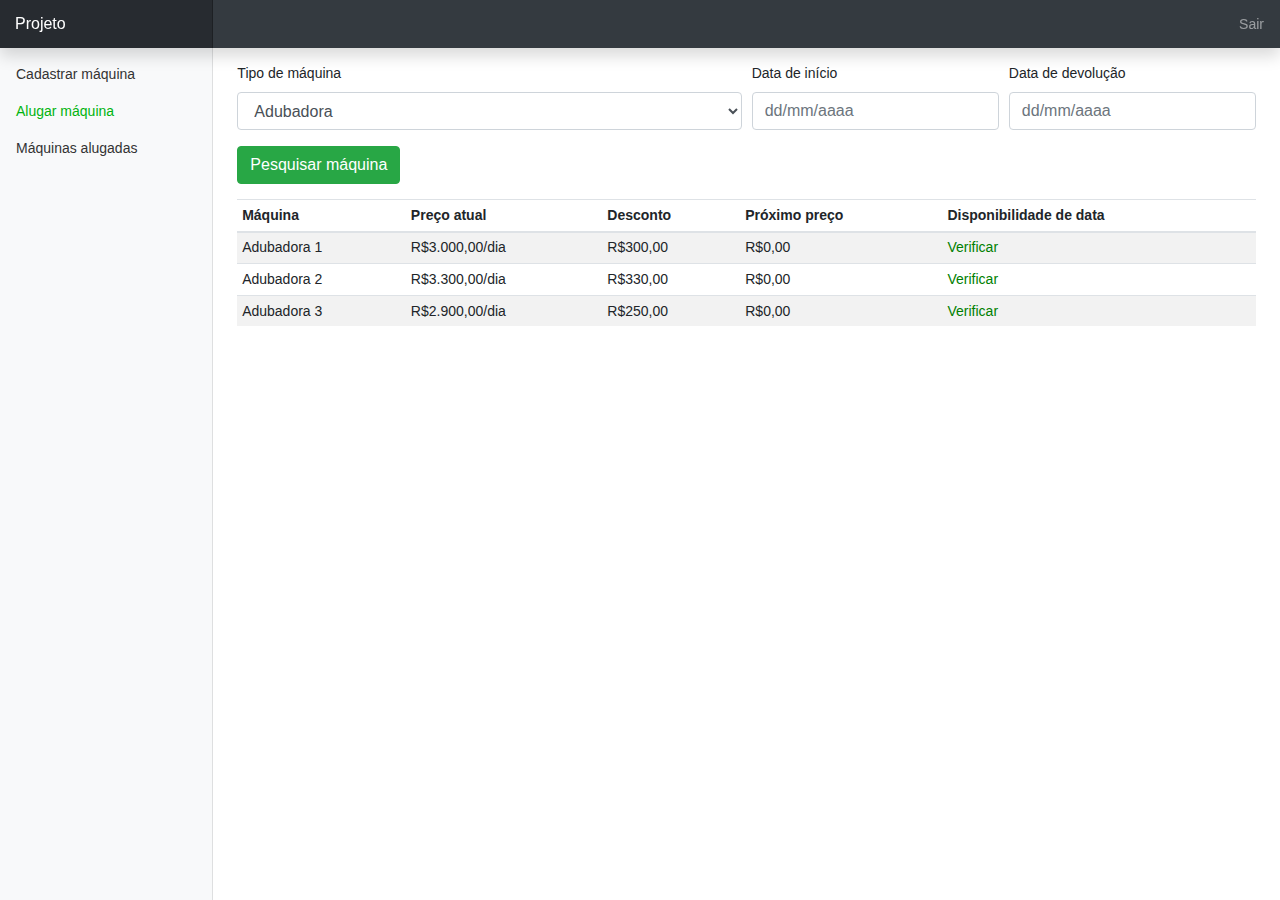
<file: aluMaqClick.html>
<!DOCTYPE html>
<html lang="en"><head><meta http-equiv="Content-Type" content="text/html; charset=UTF-8">
    
    <meta name="viewport" content="width=device-width, initial-scale=1, shrink-to-fit=no">
    <title>Projeto - Dashboard</title>

    <!-- Bootstrap core CSS -->
<link href="./index_files/css/bootstrap.css" rel="stylesheet">


    <style>
      .bd-placeholder-img {
        font-size: 1.125rem;
        text-anchor: middle;
        -webkit-user-select: none;
        -moz-user-select: none;
        -ms-user-select: none;
        user-select: none;
      }

      @media (min-width: 768px) {
        .bd-placeholder-img-lg {
          font-size: 3.5rem;
        }
      }
    </style>
    <!-- Custom styles for this template -->
    <link href="./index_files/dashboard.css" rel="stylesheet">
  <style type="text/css">/* Chart.js */
@-webkit-keyframes chartjs-render-animation{from{opacity:0.99}to{opacity:1}}@keyframes chartjs-render-animation{from{opacity:0.99}to{opacity:1}}.chartjs-render-monitor{-webkit-animation:chartjs-render-animation 0.001s;animation:chartjs-render-animation 0.001s;}</style></head>
  <body>
    <nav class="navbar navbar-dark fixed-top bg-dark flex-md-nowrap p-0 shadow">
  <a class="navbar-brand col-sm-3 col-md-2 mr-0" href="">Projeto</a>
  <ul class="navbar-nav px-3">
    <li class="nav-item text-nowrap">
      <a class="nav-link" href="login.html">Sair</a>
    </li>
  </ul>
</nav>

<div class="container-fluid">
  <div class="row">
    <nav class="col-md-2 d-none d-md-block bg-light sidebar">
      <div class="sidebar-sticky">
        <ul class="nav flex-column">
          <li class="nav-item">
            <a class="nav-link" href="index.html">
              <span class=""></span>
              Cadastrar máquina
            </a>
          </li>
          <li class="nav-item">
            <a class="nav-link active" href="aluMaq.html">
              Alugar máquina
            </a>
          </li>
          <li class="nav-item">
            <a class="nav-link" href="">
              Máquinas alugadas
            </a>
          </li>
        </ul>
      </div>
    </nav>

    <main role="main" class="col-md-9 ml-sm-auto col-lg-10 px-4" style="margin-top: 15px"><div class="chartjs-size-monitor" style="position: absolute; left: 0px; top: 0px; right: 0px; bottom: 0px; overflow: hidden; pointer-events: none; visibility: hidden; z-index: -1;"><div class="chartjs-size-monitor-expand" style="position:absolute;left:0;top:0;right:0;bottom:0;overflow:hidden;pointer-events:none;visibility:hidden;z-index:-1;"><div style="position:absolute;width:1000000px;height:1000000px;left:0;top:0"></div></div><div class="chartjs-size-monitor-shrink" style="position:absolute;left:0;top:0;right:0;bottom:0;overflow:hidden;pointer-events:none;visibility:hidden;z-index:-1;"><div style="position:absolute;width:200%;height:200%;left:0; top:0"></div></div></div>
      
      
      <form>
          <div class="form-row">
            <div class="form-group col-md-6">
                <label for="inputMaq">Tipo de máquina</label>
                <select id="inputMaq" class="form-control">
                    <option selected>Adubadora</option>
                    <option>Colhedora combinada</option>
                    <option>Colhedora de cana</option>
                    <option>Pulverizador</option>
                    <option>Pulverizador autopropelido</option>
                    <option>Semeadora</option>
                    <option>Trator</option>
                  </select>
            </div>
          <div class="form-group col-md-3">
            <label for="inputAddress">Data de início</label>
            <input type="text" data-mask="00/00/0000" data-mask-selectonfocus="true" maxlength="10" class="form-control" id="inputAddress" placeholder="dd/mm/aaaa">
          </div>
          <div class="form-group col-md-3">
              <label for="inputAddress">Data de devolução</label>
              <input type="text" data-mask="00/00/0000" data-mask-selectonfocus="true" maxlength="10" class="form-control" id="inputAddress" placeholder="dd/mm/aaaa">
            </div>
        </div>
          <button type="submit" class="btn btn-success" style="margin-bottom: 15px">Pesquisar máquina</button>
        </form>
        <div>
          
          
            <div class="table-responsive">
                <table class="table table-striped table-sm">
                  <thead>
                    <tr>
                      <th>Máquina</th>
                      <th>Preço atual</th>
                      <th>Desconto</th>
                      <th>Próximo preço</th>
                      <th>Disponibilidade de data</th>
                    </tr>
                  </thead>
                  <tbody>
                    <tr>
                      <td>Adubadora 1</td>
                      <td>R$3.000,00/dia</td>
                      <td>R$300,00</td>
                      <td>R$0,00</td>
                      <td><a href="" style="color:green">Verificar</a></td>
                    </tr>
                    <tr>
                        <td>Adubadora 2</td>
                        <td>R$3.300,00/dia</td>
                        <td>R$330,00</td>
                        <td>R$0,00</td>
                        <td><a href="" style="color:green">Verificar</a></td>
                      </tr>
                      <tr>
                          <td>Adubadora 3</td>
                          <td>R$2.900,00/dia</td>
                          <td>R$250,00</td>
                          <td>R$0,00</td>
                          <td><a href="" style="color:green">Verificar</a></td>
                        </tr>
                  </tbody>
                </table>
              </div>


        </div>
    </main>
  </div>
</div>
<script src="./index_files/jquery-3.3.1.slim.min.js.download" integrity="sha384-q8i/X+965DzO0rT7abK41JStQIAqVgRVzpbzo5smXKp4YfRvH+8abtTE1Pi6jizo" crossorigin="anonymous"></script>
      <script>window.jQuery || document.write('<script src="/docs/4.3/assets/js/vendor/jquery-slim.min.js"><\/script>')</script><script src="./index_files/bootstrap.bundle.min.js.download" integrity="sha384-xrRywqdh3PHs8keKZN+8zzc5TX0GRTLCcmivcbNJWm2rs5C8PRhcEn3czEjhAO9o" crossorigin="anonymous"></script>
        <script src="./index_files/feather.min.js.download"></script>
        <script src="./index_files/Chart.min.js.download"></script>
        <script src="./index_files/dashboard.js.download"></script>
        <script src="https://code.jquery.com/jquery-3.3.1.slim.min.js" integrity="sha384-q8i/X+965DzO0rT7abK41JStQIAqVgRVzpbzo5smXKp4YfRvH+8abtTE1Pi6jizo" crossorigin="anonymous"></script>
        <script src="https://cdnjs.cloudflare.com/ajax/libs/popper.js/1.14.7/umd/popper.min.js" integrity="sha384-UO2eT0CpHqdSJQ6hJty5KVphtPhzWj9WO1clHTMGa3JDZwrnQq4sF86dIHNDz0W1" crossorigin="anonymous"></script>
          <script src="https://stackpath.bootstrapcdn.com/bootstrap/4.3.1/js/bootstrap.min.js" integrity="sha384-JjSmVgyd0p3pXB1rRibZUAYoIIy6OrQ6VrjIEaFf/nJGzIxFDsf4x0xIM+B07jRM" crossorigin="anonymous"></script>

</body></html>
</file>
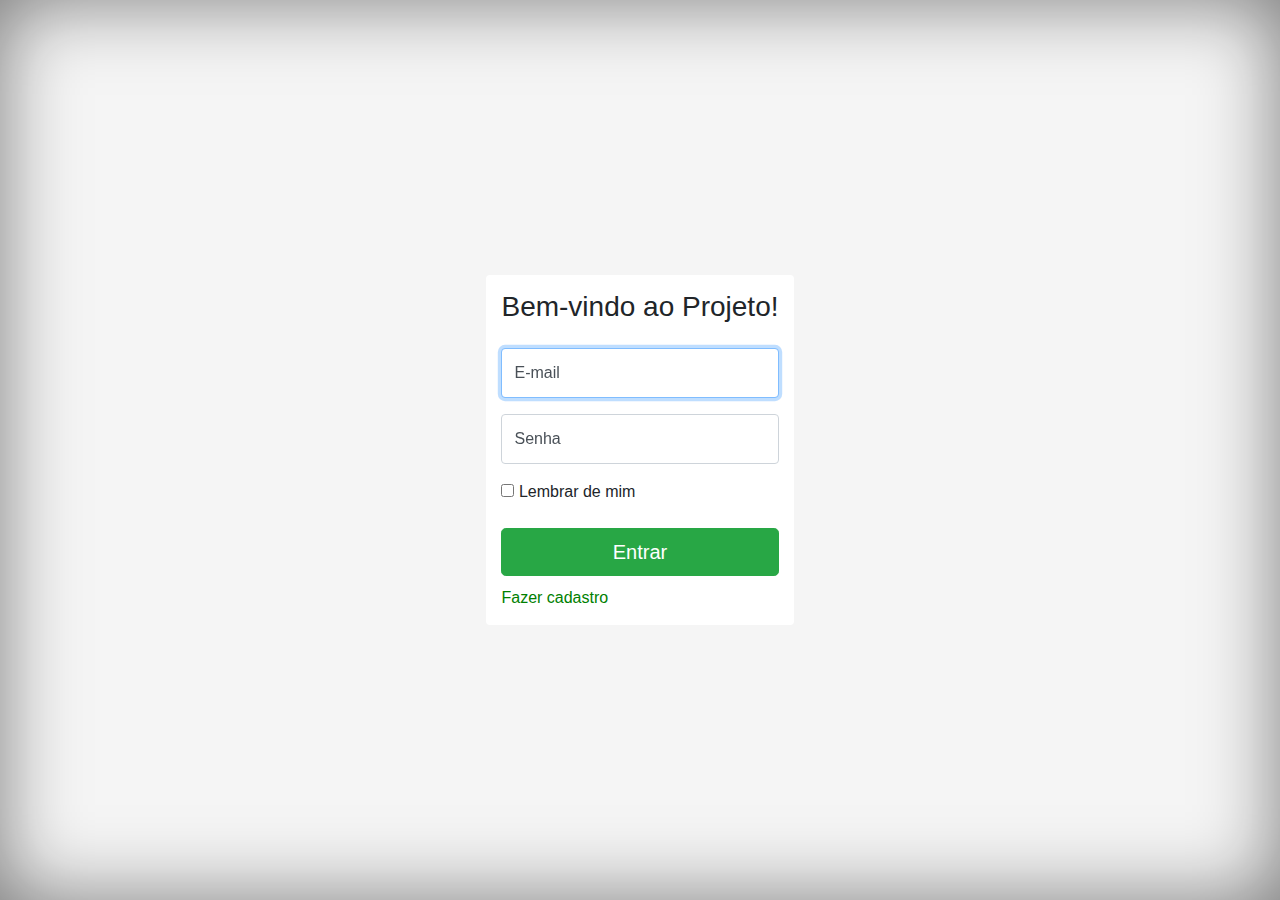
<file: login.html>
<!DOCTYPE html>
<!-- saved from url=(0059)https://getbootstrap.com/docs/4.3/examples/floating-labels/ -->
<html lang="en"><head><meta http-equiv="Content-Type" content="text/html; charset=UTF-8">
    
    <meta name="viewport" content="width=device-width, initial-scale=1, shrink-to-fit=no">
    <title>Projeto - login</title>


    <link href="login_files/css/bootstrap.css" rel="stylesheet">
    <!-- Bootstrap core CSS -->
    <link href="./login_files/bootstrap.min.css" rel="stylesheet" integrity="sha384-ggOyR0iXCbMQv3Xipma34MD+dH/1fQ784/j6cY/iJTQUOhcWr7x9JvoRxT2MZw1T" crossorigin="anonymous">
    <script src="https://code.jquery.com/jquery-3.3.1.slim.min.js" integrity="sha384-q8i/X+965DzO0rT7abK41JStQIAqVgRVzpbzo5smXKp4YfRvH+8abtTE1Pi6jizo" crossorigin="anonymous"></script>
    <script src="https://cdnjs.cloudflare.com/ajax/libs/popper.js/1.14.7/umd/popper.min.js" integrity="sha384-UO2eT0CpHqdSJQ6hJty5KVphtPhzWj9WO1clHTMGa3JDZwrnQq4sF86dIHNDz0W1" crossorigin="anonymous"></script>
    <!--<link rel="stylesheet" href="https://stackpath.bootstrapcdn.com/bootstrap/4.3.1/css/bootstrap.min.css" integrity="sha384-ggOyR0iXCbMQv3Xipma34MD+dH/1fQ784/j6cY/iJTQUOhcWr7x9JvoRxT2MZw1T" crossorigin="anonymous">-->
    <script src="https://stackpath.bootstrapcdn.com/bootstrap/4.3.1/js/bootstrap.min.js" integrity="sha384-JjSmVgyd0p3pXB1rRibZUAYoIIy6OrQ6VrjIEaFf/nJGzIxFDsf4x0xIM+B07jRM" crossorigin="anonymous"></script>


    <style>
      .bd-placeholder-img {
        font-size: 1.125rem;
        text-anchor: middle;
        -webkit-user-select: none;
        -moz-user-select: none;
        -ms-user-select: none;
        user-select: none;
      }

      @media (min-width: 768px) {
        .bd-placeholder-img-lg {
          font-size: 3.5rem;
        }
      }
    </style>
    <!-- Custom styles for this template -->
    <link href="./login_files/floating-labels.css" rel="stylesheet">
  </head>
  <body>
  <div class="card" style="border: 0px">
    <form class="form-signin">
  <div class="text-center mb-4">
    <!--<img class="card-img-top" src="./login_files/bootstrap-solid.svg" alt="" width="72" height="72">-->
    <h1 class="h3 mb-3 font-weight-normal">Bem-vindo ao Projeto!</h1>
  </div>

  <div class="form-label-group">
    <input type="email" id="inputEmail" class="form-control" placeholder="Email address" required="" autofocus="">
    <label for="inputEmail">E-mail</label>
  </div>

  <div class="form-label-group">
    <input type="password" id="inputPassword" class="form-control" placeholder="Password" required="">
    <label for="inputPassword">Senha</label>
  </div>

  <div class="checkbox mb-3">
    <label>
      <input type="checkbox" value="remember-me"> Lembrar de mim
    </label>
  </div>
  <a href="index.html" class="btn btn-lg btn-success btn-block" style="margin-bottom: 10px">Entrar</a>
  <a href="" style="color:green">Fazer cadastro</a>
 
</form>
</div>

</body></html>
</file>
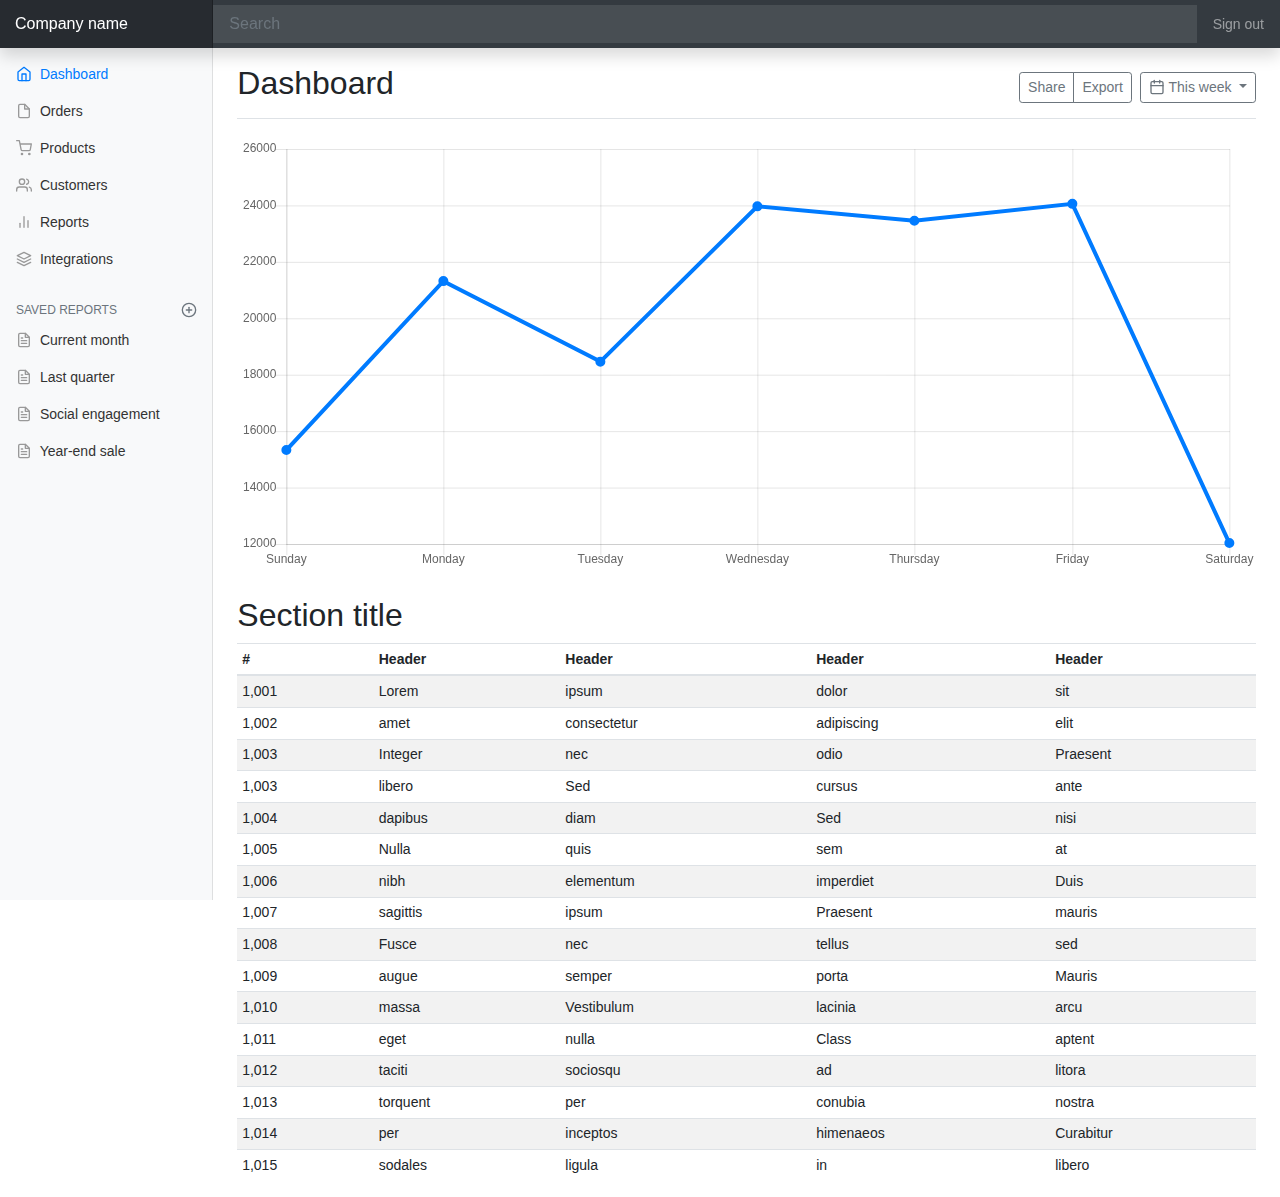
<file: TABELA.html>
<!DOCTYPE html>
<!-- saved from url=(0053)https://getbootstrap.com/docs/4.3/examples/dashboard/ -->
<html lang="en"><head><meta http-equiv="Content-Type" content="text/html; charset=UTF-8">
    
    <meta name="viewport" content="width=device-width, initial-scale=1, shrink-to-fit=no">
    <meta name="description" content="">
    <meta name="author" content="Mark Otto, Jacob Thornton, and Bootstrap contributors">
    <meta name="generator" content="Jekyll v3.8.5">
    <title>Dashboard Template · Bootstrap</title>

    <link rel="canonical" href="https://getbootstrap.com/docs/4.3/examples/dashboard/">

    <!-- Bootstrap core CSS -->
<link href="./TABELA_files/bootstrap.min.css" rel="stylesheet" integrity="sha384-ggOyR0iXCbMQv3Xipma34MD+dH/1fQ784/j6cY/iJTQUOhcWr7x9JvoRxT2MZw1T" crossorigin="anonymous">


    <style>
      .bd-placeholder-img {
        font-size: 1.125rem;
        text-anchor: middle;
        -webkit-user-select: none;
        -moz-user-select: none;
        -ms-user-select: none;
        user-select: none;
      }

      @media (min-width: 768px) {
        .bd-placeholder-img-lg {
          font-size: 3.5rem;
        }
      }
    </style>
    <!-- Custom styles for this template -->
    <link href="./TABELA_files/dashboard.css" rel="stylesheet">
  <style type="text/css">/* Chart.js */
@-webkit-keyframes chartjs-render-animation{from{opacity:0.99}to{opacity:1}}@keyframes chartjs-render-animation{from{opacity:0.99}to{opacity:1}}.chartjs-render-monitor{-webkit-animation:chartjs-render-animation 0.001s;animation:chartjs-render-animation 0.001s;}</style></head>
  <body>
    <nav class="navbar navbar-dark fixed-top bg-dark flex-md-nowrap p-0 shadow">
  <a class="navbar-brand col-sm-3 col-md-2 mr-0" href="https://getbootstrap.com/docs/4.3/examples/dashboard/#">Company name</a>
  <input class="form-control form-control-dark w-100" type="text" placeholder="Search" aria-label="Search">
  <ul class="navbar-nav px-3">
    <li class="nav-item text-nowrap">
      <a class="nav-link" href="https://getbootstrap.com/docs/4.3/examples/dashboard/#">Sign out</a>
    </li>
  </ul>
</nav>

<div class="container-fluid">
  <div class="row">
    <nav class="col-md-2 d-none d-md-block bg-light sidebar">
      <div class="sidebar-sticky">
        <ul class="nav flex-column">
          <li class="nav-item">
            <a class="nav-link active" href="https://getbootstrap.com/docs/4.3/examples/dashboard/#">
              <svg xmlns="http://www.w3.org/2000/svg" width="24" height="24" viewBox="0 0 24 24" fill="none" stroke="currentColor" stroke-width="2" stroke-linecap="round" stroke-linejoin="round" class="feather feather-home"><path d="M3 9l9-7 9 7v11a2 2 0 0 1-2 2H5a2 2 0 0 1-2-2z"></path><polyline points="9 22 9 12 15 12 15 22"></polyline></svg>
              Dashboard <span class="sr-only">(current)</span>
            </a>
          </li>
          <li class="nav-item">
            <a class="nav-link" href="https://getbootstrap.com/docs/4.3/examples/dashboard/#">
              <svg xmlns="http://www.w3.org/2000/svg" width="24" height="24" viewBox="0 0 24 24" fill="none" stroke="currentColor" stroke-width="2" stroke-linecap="round" stroke-linejoin="round" class="feather feather-file"><path d="M13 2H6a2 2 0 0 0-2 2v16a2 2 0 0 0 2 2h12a2 2 0 0 0 2-2V9z"></path><polyline points="13 2 13 9 20 9"></polyline></svg>
              Orders
            </a>
          </li>
          <li class="nav-item">
            <a class="nav-link" href="https://getbootstrap.com/docs/4.3/examples/dashboard/#">
              <svg xmlns="http://www.w3.org/2000/svg" width="24" height="24" viewBox="0 0 24 24" fill="none" stroke="currentColor" stroke-width="2" stroke-linecap="round" stroke-linejoin="round" class="feather feather-shopping-cart"><circle cx="9" cy="21" r="1"></circle><circle cx="20" cy="21" r="1"></circle><path d="M1 1h4l2.68 13.39a2 2 0 0 0 2 1.61h9.72a2 2 0 0 0 2-1.61L23 6H6"></path></svg>
              Products
            </a>
          </li>
          <li class="nav-item">
            <a class="nav-link" href="https://getbootstrap.com/docs/4.3/examples/dashboard/#">
              <svg xmlns="http://www.w3.org/2000/svg" width="24" height="24" viewBox="0 0 24 24" fill="none" stroke="currentColor" stroke-width="2" stroke-linecap="round" stroke-linejoin="round" class="feather feather-users"><path d="M17 21v-2a4 4 0 0 0-4-4H5a4 4 0 0 0-4 4v2"></path><circle cx="9" cy="7" r="4"></circle><path d="M23 21v-2a4 4 0 0 0-3-3.87"></path><path d="M16 3.13a4 4 0 0 1 0 7.75"></path></svg>
              Customers
            </a>
          </li>
          <li class="nav-item">
            <a class="nav-link" href="https://getbootstrap.com/docs/4.3/examples/dashboard/#">
              <svg xmlns="http://www.w3.org/2000/svg" width="24" height="24" viewBox="0 0 24 24" fill="none" stroke="currentColor" stroke-width="2" stroke-linecap="round" stroke-linejoin="round" class="feather feather-bar-chart-2"><line x1="18" y1="20" x2="18" y2="10"></line><line x1="12" y1="20" x2="12" y2="4"></line><line x1="6" y1="20" x2="6" y2="14"></line></svg>
              Reports
            </a>
          </li>
          <li class="nav-item">
            <a class="nav-link" href="https://getbootstrap.com/docs/4.3/examples/dashboard/#">
              <svg xmlns="http://www.w3.org/2000/svg" width="24" height="24" viewBox="0 0 24 24" fill="none" stroke="currentColor" stroke-width="2" stroke-linecap="round" stroke-linejoin="round" class="feather feather-layers"><polygon points="12 2 2 7 12 12 22 7 12 2"></polygon><polyline points="2 17 12 22 22 17"></polyline><polyline points="2 12 12 17 22 12"></polyline></svg>
              Integrations
            </a>
          </li>
        </ul>

        <h6 class="sidebar-heading d-flex justify-content-between align-items-center px-3 mt-4 mb-1 text-muted">
          <span>Saved reports</span>
          <a class="d-flex align-items-center text-muted" href="https://getbootstrap.com/docs/4.3/examples/dashboard/#">
            <svg xmlns="http://www.w3.org/2000/svg" width="24" height="24" viewBox="0 0 24 24" fill="none" stroke="currentColor" stroke-width="2" stroke-linecap="round" stroke-linejoin="round" class="feather feather-plus-circle"><circle cx="12" cy="12" r="10"></circle><line x1="12" y1="8" x2="12" y2="16"></line><line x1="8" y1="12" x2="16" y2="12"></line></svg>
          </a>
        </h6>
        <ul class="nav flex-column mb-2">
          <li class="nav-item">
            <a class="nav-link" href="https://getbootstrap.com/docs/4.3/examples/dashboard/#">
              <svg xmlns="http://www.w3.org/2000/svg" width="24" height="24" viewBox="0 0 24 24" fill="none" stroke="currentColor" stroke-width="2" stroke-linecap="round" stroke-linejoin="round" class="feather feather-file-text"><path d="M14 2H6a2 2 0 0 0-2 2v16a2 2 0 0 0 2 2h12a2 2 0 0 0 2-2V8z"></path><polyline points="14 2 14 8 20 8"></polyline><line x1="16" y1="13" x2="8" y2="13"></line><line x1="16" y1="17" x2="8" y2="17"></line><polyline points="10 9 9 9 8 9"></polyline></svg>
              Current month
            </a>
          </li>
          <li class="nav-item">
            <a class="nav-link" href="https://getbootstrap.com/docs/4.3/examples/dashboard/#">
              <svg xmlns="http://www.w3.org/2000/svg" width="24" height="24" viewBox="0 0 24 24" fill="none" stroke="currentColor" stroke-width="2" stroke-linecap="round" stroke-linejoin="round" class="feather feather-file-text"><path d="M14 2H6a2 2 0 0 0-2 2v16a2 2 0 0 0 2 2h12a2 2 0 0 0 2-2V8z"></path><polyline points="14 2 14 8 20 8"></polyline><line x1="16" y1="13" x2="8" y2="13"></line><line x1="16" y1="17" x2="8" y2="17"></line><polyline points="10 9 9 9 8 9"></polyline></svg>
              Last quarter
            </a>
          </li>
          <li class="nav-item">
            <a class="nav-link" href="https://getbootstrap.com/docs/4.3/examples/dashboard/#">
              <svg xmlns="http://www.w3.org/2000/svg" width="24" height="24" viewBox="0 0 24 24" fill="none" stroke="currentColor" stroke-width="2" stroke-linecap="round" stroke-linejoin="round" class="feather feather-file-text"><path d="M14 2H6a2 2 0 0 0-2 2v16a2 2 0 0 0 2 2h12a2 2 0 0 0 2-2V8z"></path><polyline points="14 2 14 8 20 8"></polyline><line x1="16" y1="13" x2="8" y2="13"></line><line x1="16" y1="17" x2="8" y2="17"></line><polyline points="10 9 9 9 8 9"></polyline></svg>
              Social engagement
            </a>
          </li>
          <li class="nav-item">
            <a class="nav-link" href="https://getbootstrap.com/docs/4.3/examples/dashboard/#">
              <svg xmlns="http://www.w3.org/2000/svg" width="24" height="24" viewBox="0 0 24 24" fill="none" stroke="currentColor" stroke-width="2" stroke-linecap="round" stroke-linejoin="round" class="feather feather-file-text"><path d="M14 2H6a2 2 0 0 0-2 2v16a2 2 0 0 0 2 2h12a2 2 0 0 0 2-2V8z"></path><polyline points="14 2 14 8 20 8"></polyline><line x1="16" y1="13" x2="8" y2="13"></line><line x1="16" y1="17" x2="8" y2="17"></line><polyline points="10 9 9 9 8 9"></polyline></svg>
              Year-end sale
            </a>
          </li>
        </ul>
      </div>
    </nav>

    <main role="main" class="col-md-9 ml-sm-auto col-lg-10 px-4"><div class="chartjs-size-monitor" style="position: absolute; left: 0px; top: 0px; right: 0px; bottom: 0px; overflow: hidden; pointer-events: none; visibility: hidden; z-index: -1;"><div class="chartjs-size-monitor-expand" style="position:absolute;left:0;top:0;right:0;bottom:0;overflow:hidden;pointer-events:none;visibility:hidden;z-index:-1;"><div style="position:absolute;width:1000000px;height:1000000px;left:0;top:0"></div></div><div class="chartjs-size-monitor-shrink" style="position:absolute;left:0;top:0;right:0;bottom:0;overflow:hidden;pointer-events:none;visibility:hidden;z-index:-1;"><div style="position:absolute;width:200%;height:200%;left:0; top:0"></div></div></div>
      <div class="d-flex justify-content-between flex-wrap flex-md-nowrap align-items-center pt-3 pb-2 mb-3 border-bottom">
        <h1 class="h2">Dashboard</h1>
        <div class="btn-toolbar mb-2 mb-md-0">
          <div class="btn-group mr-2">
            <button type="button" class="btn btn-sm btn-outline-secondary">Share</button>
            <button type="button" class="btn btn-sm btn-outline-secondary">Export</button>
          </div>
          <button type="button" class="btn btn-sm btn-outline-secondary dropdown-toggle">
            <svg xmlns="http://www.w3.org/2000/svg" width="24" height="24" viewBox="0 0 24 24" fill="none" stroke="currentColor" stroke-width="2" stroke-linecap="round" stroke-linejoin="round" class="feather feather-calendar"><rect x="3" y="4" width="18" height="18" rx="2" ry="2"></rect><line x1="16" y1="2" x2="16" y2="6"></line><line x1="8" y1="2" x2="8" y2="6"></line><line x1="3" y1="10" x2="21" y2="10"></line></svg>
            This week
          </button>
        </div>
      </div>

      <canvas class="my-4 w-100 chartjs-render-monitor" id="myChart" width="1076" height="454" style="display: block; width: 1076px; height: 454px;"></canvas>

      <h2>Section title</h2>
      <div class="table-responsive">
        <table class="table table-striped table-sm">
          <thead>
            <tr>
              <th>#</th>
              <th>Header</th>
              <th>Header</th>
              <th>Header</th>
              <th>Header</th>
            </tr>
          </thead>
          <tbody>
            <tr>
              <td>1,001</td>
              <td>Lorem</td>
              <td>ipsum</td>
              <td>dolor</td>
              <td>sit</td>
            </tr>
            <tr>
              <td>1,002</td>
              <td>amet</td>
              <td>consectetur</td>
              <td>adipiscing</td>
              <td>elit</td>
            </tr>
            <tr>
              <td>1,003</td>
              <td>Integer</td>
              <td>nec</td>
              <td>odio</td>
              <td>Praesent</td>
            </tr>
            <tr>
              <td>1,003</td>
              <td>libero</td>
              <td>Sed</td>
              <td>cursus</td>
              <td>ante</td>
            </tr>
            <tr>
              <td>1,004</td>
              <td>dapibus</td>
              <td>diam</td>
              <td>Sed</td>
              <td>nisi</td>
            </tr>
            <tr>
              <td>1,005</td>
              <td>Nulla</td>
              <td>quis</td>
              <td>sem</td>
              <td>at</td>
            </tr>
            <tr>
              <td>1,006</td>
              <td>nibh</td>
              <td>elementum</td>
              <td>imperdiet</td>
              <td>Duis</td>
            </tr>
            <tr>
              <td>1,007</td>
              <td>sagittis</td>
              <td>ipsum</td>
              <td>Praesent</td>
              <td>mauris</td>
            </tr>
            <tr>
              <td>1,008</td>
              <td>Fusce</td>
              <td>nec</td>
              <td>tellus</td>
              <td>sed</td>
            </tr>
            <tr>
              <td>1,009</td>
              <td>augue</td>
              <td>semper</td>
              <td>porta</td>
              <td>Mauris</td>
            </tr>
            <tr>
              <td>1,010</td>
              <td>massa</td>
              <td>Vestibulum</td>
              <td>lacinia</td>
              <td>arcu</td>
            </tr>
            <tr>
              <td>1,011</td>
              <td>eget</td>
              <td>nulla</td>
              <td>Class</td>
              <td>aptent</td>
            </tr>
            <tr>
              <td>1,012</td>
              <td>taciti</td>
              <td>sociosqu</td>
              <td>ad</td>
              <td>litora</td>
            </tr>
            <tr>
              <td>1,013</td>
              <td>torquent</td>
              <td>per</td>
              <td>conubia</td>
              <td>nostra</td>
            </tr>
            <tr>
              <td>1,014</td>
              <td>per</td>
              <td>inceptos</td>
              <td>himenaeos</td>
              <td>Curabitur</td>
            </tr>
            <tr>
              <td>1,015</td>
              <td>sodales</td>
              <td>ligula</td>
              <td>in</td>
              <td>libero</td>
            </tr>
          </tbody>
        </table>
      </div>
    </main>
  </div>
</div>
<script src="./TABELA_files/jquery-3.3.1.slim.min.js.download" integrity="sha384-q8i/X+965DzO0rT7abK41JStQIAqVgRVzpbzo5smXKp4YfRvH+8abtTE1Pi6jizo" crossorigin="anonymous"></script>
      <script>window.jQuery || document.write('<script src="/docs/4.3/assets/js/vendor/jquery-slim.min.js"><\/script>')</script><script src="./TABELA_files/bootstrap.bundle.min.js.download" integrity="sha384-xrRywqdh3PHs8keKZN+8zzc5TX0GRTLCcmivcbNJWm2rs5C8PRhcEn3czEjhAO9o" crossorigin="anonymous"></script>
        <script src="./TABELA_files/feather.min.js.download"></script>
        <script src="./TABELA_files/Chart.min.js.download"></script>
        <script src="./TABELA_files/dashboard.js.download"></script>

</body></html>
</file>
<file: index_files/dashboard.css>
body {
  font-size: .875rem;
}

.feather {
  width: 16px;
  height: 16px;
  vertical-align: text-bottom;
}

/*
 * Sidebar
 */

.sidebar {
  position: fixed;
  top: 0;
  bottom: 0;
  left: 0;
  z-index: 100; /* Behind the navbar */
  padding: 48px 0 0; /* Height of navbar */
  box-shadow: inset -1px 0 0 rgba(0, 0, 0, .1);
}

.sidebar-sticky {
  position: relative;
  top: 0;
  height: calc(100vh - 48px);
  padding-top: .5rem;
  overflow-x: hidden;
  overflow-y: auto; /* Scrollable contents if viewport is shorter than content. */
}

@supports ((position: -webkit-sticky) or (position: sticky)) {
  .sidebar-sticky {
    position: -webkit-sticky;
    position: sticky;
  }
}

.sidebar .nav-link {
  font-weight: 500;
  color: #333;
}

.sidebar .nav-link .feather {
  margin-right: 4px;
  color: #999;
}

.sidebar .nav-link.active {
  color: #00b40f;
}

.sidebar .nav-link:hover .feather,
.sidebar .nav-link.active .feather {
  color: inherit;
}

.sidebar-heading {
  font-size: .75rem;
  text-transform: uppercase;
}

/*
 * Content
 */

[role="main"] {
  padding-top: 133px; /* Space for fixed navbar */
}

@media (min-width: 768px) {
  [role="main"] {
    padding-top: 48px; /* Space for fixed navbar */
  }
}

/*
 * Navbar
 */

.navbar-brand {
  padding-top: .75rem;
  padding-bottom: .75rem;
  font-size: 1rem;
  background-color: rgba(0, 0, 0, .25);
  box-shadow: inset -1px 0 0 rgba(0, 0, 0, .25);
}

.navbar .form-control {
  padding: .75rem 1rem;
  border-width: 0;
  border-radius: 0;
}

.form-control-dark {
  color: #fff;
  background-color: rgba(255, 255, 255, .1);
  border-color: rgba(255, 255, 255, .1);
}

.form-control-dark:focus {
  border-color: transparent;
  box-shadow: 0 0 0 3px rgba(255, 255, 255, .25);
}
</file>
<file: login_files/floating-labels.css>
html,
body {
  height: 100%;
}

body {
  display: -ms-flexbox;
  display: flex;
  -ms-flex-align: center;
  align-items: center;
  padding-top: 40px;
  padding-bottom: 40px;
  background-color: #f5f5f5;
  background-image: url("C:/Users/Kaíque/Documents/Projetos Web/AgroHack USP/login_files/background.png");
  background-position: center;
  background-size: cover;

  /*text-shadow: 0 .05rem .1rem rgba(0, 0, 0, .5);*/
  box-shadow: inset 0 0 5rem rgba(0, 0, 0, 0.51);
}

.form-signin {
  width: 100%;
  max-width: 420px;
  padding: 15px;
  margin: auto;
}

.form-label-group {
  position: relative;
  margin-bottom: 1rem;
}

.form-label-group > input,
.form-label-group > label {
  height: 3.125rem;
  padding: .75rem;
}

.form-label-group > label {
  position: absolute;
  top: 0;
  left: 0;
  display: block;
  width: 100%;
  margin-bottom: 0; /* Override default `<label>` margin */
  line-height: 1.5;
  color: #495057;
  pointer-events: none;
  cursor: text; /* Match the input under the label */
  border: 1px solid transparent;
  border-radius: .25rem;
  transition: all .1s ease-in-out;
}

.form-label-group input::-webkit-input-placeholder {
  color: transparent;
}

.form-label-group input:-ms-input-placeholder {
  color: transparent;
}

.form-label-group input::-ms-input-placeholder {
  color: transparent;
}

.form-label-group input::-moz-placeholder {
  color: transparent;
}

.form-label-group input::placeholder {
  color: transparent;
}

.form-label-group input:not(:placeholder-shown) {
  padding-top: 1.25rem;
  padding-bottom: .25rem;
}

.form-label-group input:not(:placeholder-shown) ~ label {
  padding-top: .25rem;
  padding-bottom: .25rem;
  font-size: 12px;
  color: #777;
}

/* Fallback for Edge
-------------------------------------------------- */
@supports (-ms-ime-align: auto) {
  .form-label-group > label {
    display: none;
  }
  .form-label-group input::-ms-input-placeholder {
    color: #777;
  }
}

/* Fallback for IE
-------------------------------------------------- */
@media all and (-ms-high-contrast: none), (-ms-high-contrast: active) {
  .form-label-group > label {
    display: none;
  }
  .form-label-group input:-ms-input-placeholder {
    color: #777;
  }
}
</file>
<file: TABELA_files/dashboard.css>
body {
  font-size: .875rem;
}

.feather {
  width: 16px;
  height: 16px;
  vertical-align: text-bottom;
}

/*
 * Sidebar
 */

.sidebar {
  position: fixed;
  top: 0;
  bottom: 0;
  left: 0;
  z-index: 100; /* Behind the navbar */
  padding: 48px 0 0; /* Height of navbar */
  box-shadow: inset -1px 0 0 rgba(0, 0, 0, .1);
}

.sidebar-sticky {
  position: relative;
  top: 0;
  height: calc(100vh - 48px);
  padding-top: .5rem;
  overflow-x: hidden;
  overflow-y: auto; /* Scrollable contents if viewport is shorter than content. */
}

@supports ((position: -webkit-sticky) or (position: sticky)) {
  .sidebar-sticky {
    position: -webkit-sticky;
    position: sticky;
  }
}

.sidebar .nav-link {
  font-weight: 500;
  color: #333;
}

.sidebar .nav-link .feather {
  margin-right: 4px;
  color: #999;
}

.sidebar .nav-link.active {
  color: #007bff;
}

.sidebar .nav-link:hover .feather,
.sidebar .nav-link.active .feather {
  color: inherit;
}

.sidebar-heading {
  font-size: .75rem;
  text-transform: uppercase;
}

/*
 * Content
 */

[role="main"] {
  padding-top: 133px; /* Space for fixed navbar */
}

@media (min-width: 768px) {
  [role="main"] {
    padding-top: 48px; /* Space for fixed navbar */
  }
}

/*
 * Navbar
 */

.navbar-brand {
  padding-top: .75rem;
  padding-bottom: .75rem;
  font-size: 1rem;
  background-color: rgba(0, 0, 0, .25);
  box-shadow: inset -1px 0 0 rgba(0, 0, 0, .25);
}

.navbar .form-control {
  padding: .75rem 1rem;
  border-width: 0;
  border-radius: 0;
}

.form-control-dark {
  color: #fff;
  background-color: rgba(255, 255, 255, .1);
  border-color: rgba(255, 255, 255, .1);
}

.form-control-dark:focus {
  border-color: transparent;
  box-shadow: 0 0 0 3px rgba(255, 255, 255, .25);
}
</file>
